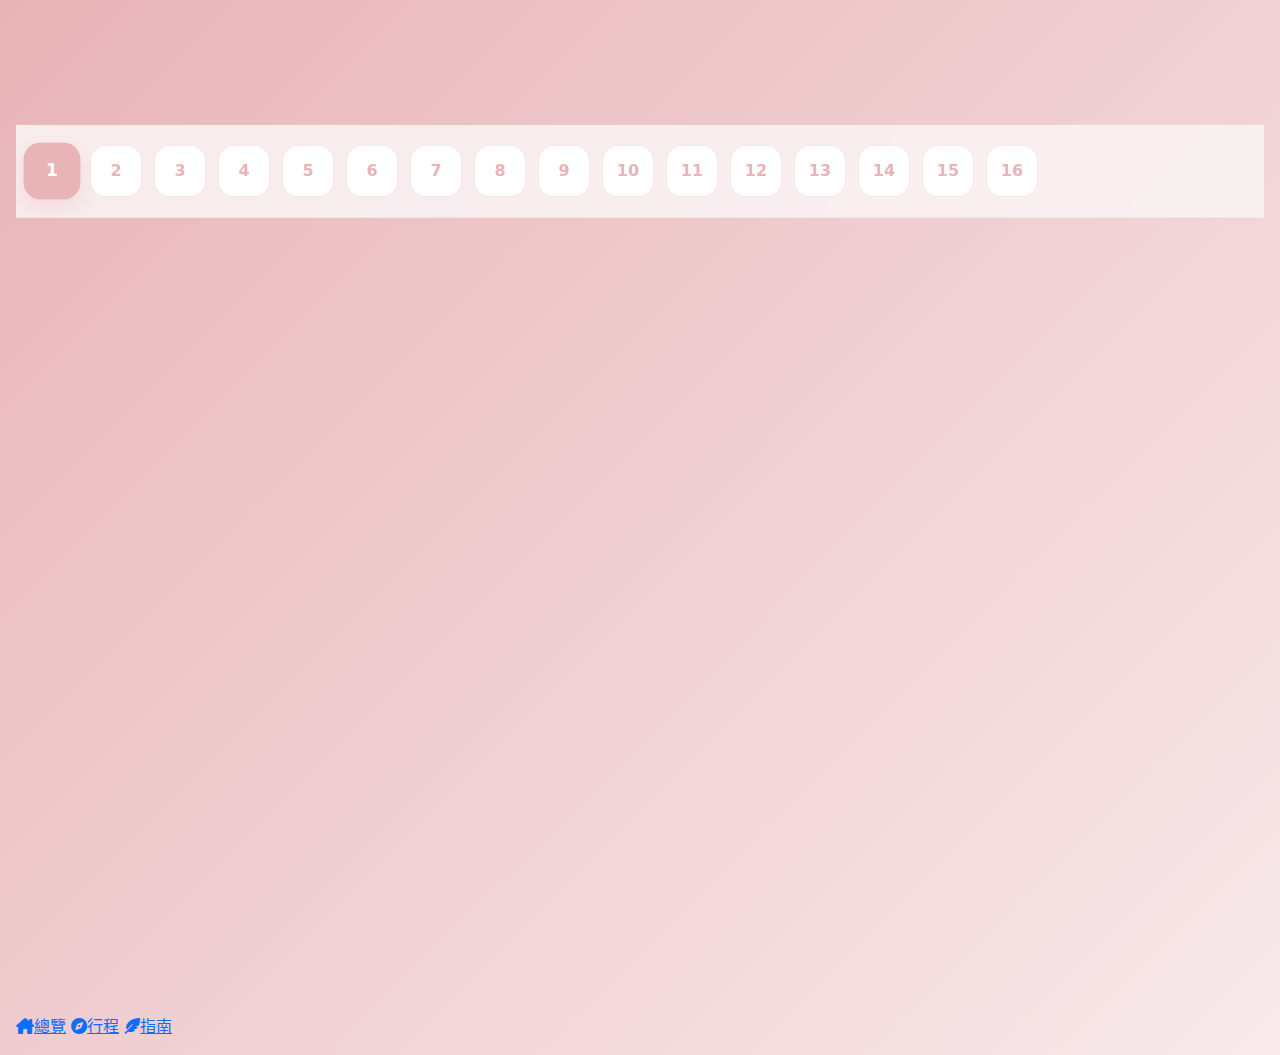
<file: culture.html>
<!DOCTYPE html>
<html lang="zh-TW">
<head>
    <meta charset="UTF-8">
    <meta name="viewport" content="width=device-width, initial-scale=1.0, viewport-fit=cover">
    <title>Norway 2026 | The Great Saga</title>
    <link href="https://cdn.jsdelivr.net/npm/bootstrap@5.3.0/dist/css/bootstrap.min.css" rel="stylesheet">
    <link rel="stylesheet" href="https://cdnjs.cloudflare.com/ajax/libs/font-awesome/6.4.0/css/all.min.css">
    <link rel="stylesheet" href="style.css">
    <style>
        body {
            background: linear-gradient(-45deg, #FAF5F5, #EED6D3, #FDFBFB, #E8B4B8);
            background-size: 400% 400%;
            animation: gradientBG 15s ease infinite;
            margin: 0; padding-bottom: 150px; min-height: 100vh;
        }
        @keyframes gradientBG { 0% { background-position: 0% 50%; } 50% { background-position: 100% 50%; } 100% { background-position: 0% 50%; } }

        .day-scroller { 
            display: flex; overflow-x: auto; padding: 20px 10px; gap: 12px; 
            scrollbar-width: none; position: sticky; top: 0; z-index: 1000;
            background: rgba(250, 245, 245, 0.85); backdrop-filter: blur(12px);
            border-bottom: 1px solid rgba(232, 180, 184, 0.2);
        }
        .day-scroller::-webkit-scrollbar { display: none; }
        
        .day-btn { 
            min-width: 52px; height: 52px; border-radius: 16px; background: white; 
            border: 1.5px solid rgba(232, 180, 184, 0.3); display: flex; align-items: center; 
            justify-content: center; font-weight: 800; color: #E8B4B8; 
            transition: 0.4s cubic-bezier(0.175, 0.885, 0.32, 1.275);
        }
        .day-btn.active { 
            background: #E8B4B8; color: white; transform: scale(1.1); box-shadow: 0 8px 15px rgba(232, 180, 184, 0.3); 
        }

        .hero-info { 
            background: linear-gradient(135deg, rgba(67, 76, 94, 0.98) 0%, rgba(45, 52, 70, 0.98) 100%); 
            color: white; border-radius: 28px; padding: 22px; margin-bottom: 20px; 
            box-shadow: 0 15px 35px rgba(0,0,0,0.15);
        }
        .meta-badge { 
            background: rgba(255, 255, 255, 0.1); padding: 5px 10px; 
            border-radius: 10px; font-size: 0.7rem; margin-right: 5px; backdrop-filter: blur(5px);
        }

        .spotlight-box {
            background: rgba(255, 255, 255, 0.08); backdrop-filter: blur(10px);
            border-radius: 18px; padding: 10px; border: 1px solid rgba(255, 255, 255, 0.1);
        }
        .spot-item {
            display: flex; align-items: center; margin-bottom: 5px;
            font-size: 0.7rem; color: rgba(255, 255, 255, 0.85); text-decoration: none;
        }
        .spot-num {
            width: 16px; height: 16px; background: #E8B4B8; border-radius: 50%;
            display: flex; align-items: center; justify-content: center;
            font-size: 0.6rem; margin-right: 6px; font-weight: 800; color: white;
        }

        /* 天氣穿搭區塊 */
        .gear-card {
            background: rgba(255, 255, 255, 0.6);
            border-radius: 22px; padding: 15px; margin-bottom: 20px;
            display: flex; align-items: center; border: 1px solid rgba(255, 255, 255, 0.4);
            box-shadow: 0 8px 20px rgba(0,0,0,0.03);
        }
        .gear-weather {
            padding-right: 15px; border-right: 1px solid rgba(232, 180, 184, 0.3);
            text-align: center; min-width: 70px;
        }
        .gear-outfit { padding-left: 15px; flex-grow: 1; }
        .outfit-tag { font-size: 0.75rem; color: #666; font-weight: 600; }

        .nav-trigger {
            background: #ffffff; color: #E8B4B8; border-radius: 14px;
            padding: 10px 20px; text-decoration: none; font-weight: 800;
            display: inline-flex; align-items: center; font-size: 0.85rem;
            margin-top: 10px; transition: all 0.3s ease;
            box-shadow: 0 4px 15px rgba(232, 180, 184, 0.2);
        }
        .nav-trigger:active { transform: scale(0.95); }

        .history-section { border-left: 4px solid #E8B4B8; padding-left: 15px; margin: 20px 0; }
        .humor-card { 
            background: rgba(168, 218, 220, 0.15); border: 1px dashed #E8B4B8; 
            border-radius: 20px; padding: 15px; 
        }

        .safe-area-spacer { height: 120px; }
        .animate-fadeInUp { animation: fadeInUp 0.5s ease-out forwards; opacity: 0; }
        @keyframes fadeInUp { from { opacity: 0; transform: translateY(20px); } to { opacity: 1; transform: translateY(0); } }
    </style>
</head>
<body class="p-3">

    <header class="mb-2 mt-2 px-2 animate-fadeInUp">
        <h2 class="fw-bold" style="letter-spacing: -1.5px;">The Great Saga</h2>
        <p class="text-soft small"><i class="fas fa-feather-pointed me-2"></i>Norway Roadtrip 2026</p>
    </header>

    <div class="day-scroller mb-4" id="dayPicker"></div>
    <div id="dayContent"></div>
    <div class="safe-area-spacer"></div>

    <nav class="bottom-nav">
        <a href="index.html"><i class="fas fa-house-chimney"></i><span>總覽</span></a>
        <a href="culture.html" class="active"><i class="fas fa-compass"></i><span>行程</span></a>
        <a href="guide.html"><i class="fas fa-feather-pointed"></i><span>指南</span></a>
    </nav>

    <script>
        const itineraryData = {
            1: { title: "南下的白色序曲", weather: "18°C", icon: "fa-sun", outfit: "輕便長袖 + 薄夾克，南岸海風較大", eng: "The White Prelude", route: "Oslo Airport ➟ Kristiansand", target: "Kristiansand", dist: "325 km", time: "4 hrs", desc: "取車後沿著 E18 公路南下。欣賞窗外波光粼粼的斯卡格拉克海峽。", history: "Kristiansand 的白色木屋群曾是 19 世紀財富的標誌。", humor: "別讓政府幫你拍天價照片。", spots: ["Posebyen 老城", "魚市場", "Odderøya 島", "大教堂", "Bystranda 海灘"] },
            2: { title: "本土最南端的孤獨", weather: "16°C", icon: "fa-cloud-sun", outfit: "防風外套、舒適走鞋，燈塔區風強", eng: "Southernmost Solitude", route: "Kristiansand ➟ Lindesnes", target: "Lindesnes Lighthouse", dist: "90 km", time: "1.5 hrs", desc: "前往挪威本土最南端燈塔 Lindesnes。", history: "Lindesnes 燈塔建於 1656 年。", humor: "小龍蝦剛為你的味蕾放棄了游泳權。", spots: ["Lindesnes 燈塔", "Mandal 小鎮", "Sjøsanden 沙灘", "Under 水下餐廳", "Vigeland 觀景"] },
            3: { title: "諸神的聖壇", weather: "14°C", icon: "fa-cloud", outfit: "專業登山鞋 + 洋蔥式穿法，山頂溫差大", eng: "Pulpit of the Gods", route: "Stavanger ➟ Preikestolen", target: "Preikestolen Parking", dist: "40km + 8km Hike", time: "5 hrs", desc: "攀登 604 公尺高的聖壇岩（Preikestolen）。", history: "這塊巨岩形成於一萬年前冰河時期。", humor: "這裡沒有圍欄，因為重力在這裡很慷慨。", spots: ["聖壇岩主徑", "Lysefjord 遊船", "Florli 4444 階", "Stavanger 老城", "石中劍"] },
            4: { title: "維京國王的發源地", weather: "15°C", icon: "fa-cloud-rain", outfit: "防水外套、雨具備用，西岸多陣雨", eng: "Cradle of Viking Kings", route: "Stavanger ➟ Haugesund", target: "Haugesund", dist: "85 km", time: "2 hrs", desc: "北上前往 Haugesund。這是維京歷史的核心重鎮。", history: "Haraldshaugen 標誌著哈拉爾一世統一挪威。", humor: "不吃渡輪上的鬆餅會被當地人鄙視。", spots: ["Haraldshaugen", "維京村", "Åkrafjorden", "Steinsfjellet", "市中心碼頭"] },
            5: { title: "卑爾根的時光長廊", weather: "13°C", icon: "fa-umbrella", outfit: "堅強的雨衣 + 防水靴，這點雨對卑爾根只是灑水", eng: "Bergen's Timeless Wharf", route: "Haugesund ➟ Bergen", target: "Bryggen", dist: "140 km", time: "3 hrs", desc: "漫步 Bryggen 彩色木屋間。", history: "Bryggen 曾是漢薩同盟的中心。", humor: "下雨是正常發揮，享受專業的濕潤感。", spots: ["Bryggen 木屋", "魚市場", "Fløyen 纜車", "Ulriken 山", "KODE 藝術館"] },
            6: { title: "跨越地心的隧道", weather: "12°C", icon: "fa-smog", outfit: "保暖針織衫，隧道出口氣溫可能驟降", eng: "Into the Heart of Earth", route: "Bergen ➟ Flåm", target: "Flåm Railway", dist: "170 km", time: "2.5 hrs", desc: "穿過世界最長的 Lærdal 隧道。", history: "Flåm 鐵路是世界最美也最險峻的鐵路之一。", humor: "藍色燈光是為了不讓你以為開往另一個星球。", spots: ["高山鐵路", "Stegastein 觀景", "奈勒伊峽灣", "Aurland 小鎮", "木板教堂"] },
            7: { title: "冰河與山脈的史詩", weather: "10°C", icon: "fa-snowflake", outfit: "輕羽絨 + 毛帽，冰河區體感極冷", eng: "Epic of Glaciers", route: "Flåm ➟ Stryn", target: "Stryn", dist: "210 km", time: "4 hrs", desc: "近距離觀察 Boyabreen 冰河。", history: "Stryn 湖區因含有冰河粉末而呈現翡翠綠。", humor: "羊群正在開社群會議，你只是個路客。", spots: ["Boyabreen 冰河", "Lovatnet 湖", "Stryn 纜車", "Olden 小鎮", "Briksdal 冰河"] },
            8: { title: "挑戰老鷹之路", weather: "11°C", icon: "fa-wind", outfit: "防風長褲 + 墨鏡，高山公路紫外線強", eng: "Conquering Eagle Road", route: "Stryn ➟ Geiranger", target: "Ørnevegen", dist: "85 km", time: "2.5 hrs", desc: "挑戰 Ørnevegen 的 11 個髮夾彎。", history: "蓋朗厄爾峽灣是世界遺產。", humor: "開完這段路沒暈車代表有拉力賽車手潛力。", spots: ["老鷹之路", "Flydalsjuvet", "Dalsnibba 峰", "Fossevandring", "小鎮碼頭"] },
            9: { title: "峽灣深處的秘密", weather: "12°C", icon: "fa-water", outfit: "防潑水外套 + 拍照用亮色系衣服", eng: "Secrets of the Fjord", route: "Geiranger Cruise", target: "Geiranger", dist: "0 km (Boat)", time: "3 hrs", desc: "搭船深度遊覽峽灣。看著峭壁上的瀑布群。", history: "Skageflå 農場居民曾為了躲稅而收起木梯。", humor: "求婚者瀑布求婚失敗後從此酗酒。", spots: ["七姊妹瀑布", "求婚者瀑布", "Skageflå 農場", "峽灣皮划艇", "巧克力工坊"] },
            10: { title: "新藝術風格之美", weather: "14°C", icon: "fa-sun", outfit: "優雅的都市休閒服，適合在老城街拍", eng: "Art Nouveau Elegance", route: "Geiranger ➟ Ålesund", target: "Aksla", dist: "110 km", time: "3 hrs", desc: "前往挪威最美城市奧勒松。", history: "1904 年大火後以石造新藝術風格重建。", humor: "爬上 Aksla 418 階，每一階都在燃燒甜點。", spots: ["Aksla 觀景台", "水族館", "老城區", "燈塔酒店", "Alnes 燈塔"] },
            11: { title: "走進巨魔的領地", weather: "9°C", icon: "fa-mountain", outfit: "中層保暖衣 + 防風衣，山區氣溫低", eng: "The Troll's Path", route: "Ålesund ➟ Dombås", target: "Trollstigen", dist: "160 km", time: "3.5 hrs", desc: "征服 Trollstigen (巨魔之路)。", history: "這條路於 1936 年開通。", humor: "若覺得石頭像人臉，那是曬乾的巨魔。", spots: ["巨魔之路", "Stigfossen", "Gudbrandsjuvet", "Åndalsnes", "Romsdalseggen"] },
            12: { title: "苔原上的生命力", weather: "8°C", icon: "fa-hippo", outfit: "厚襪子 + 保暖層，高地公園風很大", eng: "Life on the Tundra", route: "Dombås ➟ Rondane", target: "Rondane", dist: "80 km", time: "1.5 hrs", desc: "進入 Rondane 國家公園。地景蒼茫壯麗。", history: "這是挪威第一個國家公園。", humor: "馴鹿很害羞，請與牠保持社交距離。", spots: ["Sohlbergplassen", "Rondane 公路", "Myliusgården", "野生馴鹿中心", "Høvringen"] },
            13: { title: "重返繁華之路", weather: "15°C", icon: "fa-road", outfit: "休閒長褲 + 衛衣，回到平原較溫暖", eng: "Road to Modernity", route: "Rondane ➟ Oslo", target: "Oslo", dist: "290 km", time: "4 hrs", desc: "沿著 E6 南返。經過最大湖泊 Mjøsa。", history: "Hamar 的維京船滑冰館是 1994 冬奧代表作。", humor: "紅綠燈變多，提醒你假期結束。", spots: ["Mjøsa 湖", "維京船滑冰館", "Eidsvoll 憲法館", "Lillehammer", "森林公路"] },
            14: { title: "屋頂與靈魂的散步", weather: "17°C", icon: "fa-city", outfit: "層次穿搭，方便在室內博物館與室外景點切換", eng: "Roofwalks", route: "Oslo City Day", target: "Oslo Opera House", dist: "15 km", time: "All Day", desc: "造訪維格蘭雕塑公園與歌劇院。", history: "歌劇院展現現代挪威價值。", humor: "憤怒的小孩雕像：『拍夠沒？我想下班。』", spots: ["歌劇院屋頂", "維格蘭公園", "Munch 美術館", "Aker Brygge", "皇宮"] },
            15: { title: "維京魂的告別", weather: "16°C", icon: "fa-ship", outfit: "輕便衣物，準備還車與登機的手續", eng: "Farewell Viking Soul", route: "Oslo ➟ Airport", target: "Fram Museum", dist: "50 km", time: "1 hr", desc: "參觀探險博物館。下午前往機場還車。", history: "Fram 號載著探險家抵達南極。", humor: "如果有剩下的魚罐頭，請送給租車公司。", spots: ["Fram 博物館", "Kon-Tiki 館", "民俗博物館", "機場免稅店", "最後的加油站"] },
            16: { title: "挪威的戒斷症狀", weather: "15°C", icon: "fa-plane", outfit: "最舒適的飛機裝，準備漫長飛行", eng: "Norway Withdrawal", route: "Oslo ➟ Home", target: "Oslo Airport", dist: "0 km", time: "Sky High", desc: "帶著飽滿的記憶卡與變輕的荷包回家。", history: "挪威自然保育是全球標竿。", humor: "解藥是再出一趟國。", spots: ["飛機窗景", "記憶整理", "下次計畫", "稅單(誤)", "溫暖的家"] }
        };

        function renderDay(d) {
            const data = itineraryData[d];
            const content = document.getElementById('dayContent');
            const navUrl = "https://www.google.com/maps/search/?api=1&query=" + encodeURIComponent(data.target + ", Norway");
            const liveGpsUrl = "https://www.google.com/maps/@?api=1&map_action=map";

            const spotsList = data.spots.map((s, i) => {
                const searchStr = encodeURIComponent(s + " " + data.target + ", Norway");
                return `
                <a href="https://www.google.com/maps/search/?api=1&query=${searchStr}" target="_blank" class="spot-item">
                    <div class="spot-num">${i + 1}</div><span>${s}</span>
                </a>`;
            }).join('');

            content.innerHTML = `
                <div class="animate-fadeInUp">
                    <div class="hero-info shadow">
                        <div class="d-flex justify-content-between mb-3 small opacity-75">
                            <span class="badge bg-white text-dark">DAY ${d}</span>
                            <a href="${liveGpsUrl}" target="_blank" class="gps-link"><i class="fas fa-satellite-dish blinking"></i> GPS ACTIVE</a>
                        </div>
                        <div class="row align-items-end">
                            <div class="col-7">
                                <h3 class="fw-bold mb-1">${data.title}</h3>
                                <p class="small opacity-75 mb-3">${data.eng}</p>
                                <div class="d-flex"><span class="meta-badge">${data.dist}</span><span class="meta-badge">${data.time}</span></div>
                            </div>
                            <div class="col-5">
                                <div class="spotlight-box">
                                    <div class="fw-bold mb-2" style="font-size:0.6rem; color:#E8B4B8;">TOP 5 SPOTS</div>
                                    ${spotsList}
                                </div>
                            </div>
                        </div>
                    </div>

                    <div class="gear-card">
                        <div class="gear-weather">
                            <i class="fas ${data.icon} mb-1" style="color: #E8B4B8; font-size: 1.2rem;"></i>
                            <div class="fw-bold" style="color: #434C5E;">${data.weather}</div>
                        </div>
                        <div class="gear-outfit">
                            <div class="outfit-tag"><i class="fas fa-tshirt me-1"></i> Outfit Advice</div>
                            <div class="small fw-bold" style="color: #555;">${data.outfit}</div>
                        </div>
                    </div>
                    
                    <div class="glass-card mb-3" style="background: rgba(255,255,255,0.7); border-radius: 20px; padding: 18px; border: 1px solid rgba(255,255,255,0.3); box-shadow: 0 10px 30px rgba(0,0,0,0.05);">
                        <h6 class="fw-bold"><i class="fas fa-map-marker-alt me-2 text-primary"></i>${data.route}</h6>
                        <p class="small text-muted mb-3">${data.desc}</p>
                        <a href="${navUrl}" target="_blank" class="nav-trigger shadow-sm"><i class="fas fa-location-arrow me-2"></i>開始導航</a>
                    </div>
                    
                    <div class="history-section"><h6 class="fw-bold small text-soft">知性歷史</h6><p class="small text-soft mb-0">${data.history}</p></div>
                    <div class="humor-card"><h6 class="fw-bold small" style="color:#E8B4B8;">挪威幽默</h6><p class="small mb-0 italic">"${data.humor}"</p></div>
                </div>`;
            localStorage.setItem('norway_last_day', d);
        }

        const picker = document.getElementById('dayPicker');
        for (let i = 1; i <= 16; i++) {
            const btn = document.createElement('div');
            btn.className = `day-btn day-id-${i}`;
            btn.innerText = i;
            btn.onclick = function() {
                document.querySelectorAll('.day-btn').forEach(b => b.classList.remove('active'));
                this.classList.add('active'); renderDay(i);
                this.scrollIntoView({ behavior: 'smooth', inline: 'center' });
            };
            picker.appendChild(btn);
        }

        const savedDay = parseInt(localStorage.getItem('norway_last_day')) || 1;
        renderDay(savedDay);
        document.querySelector(`.day-id-${savedDay}`).classList.add('active');
        setTimeout(() => { document.querySelector(`.day-id-${savedDay}`).scrollIntoView({ behavior: 'smooth', inline: 'center' }); }, 300);
    </script>
</body>
</html>
</file>
<file: style.css>

</file>
